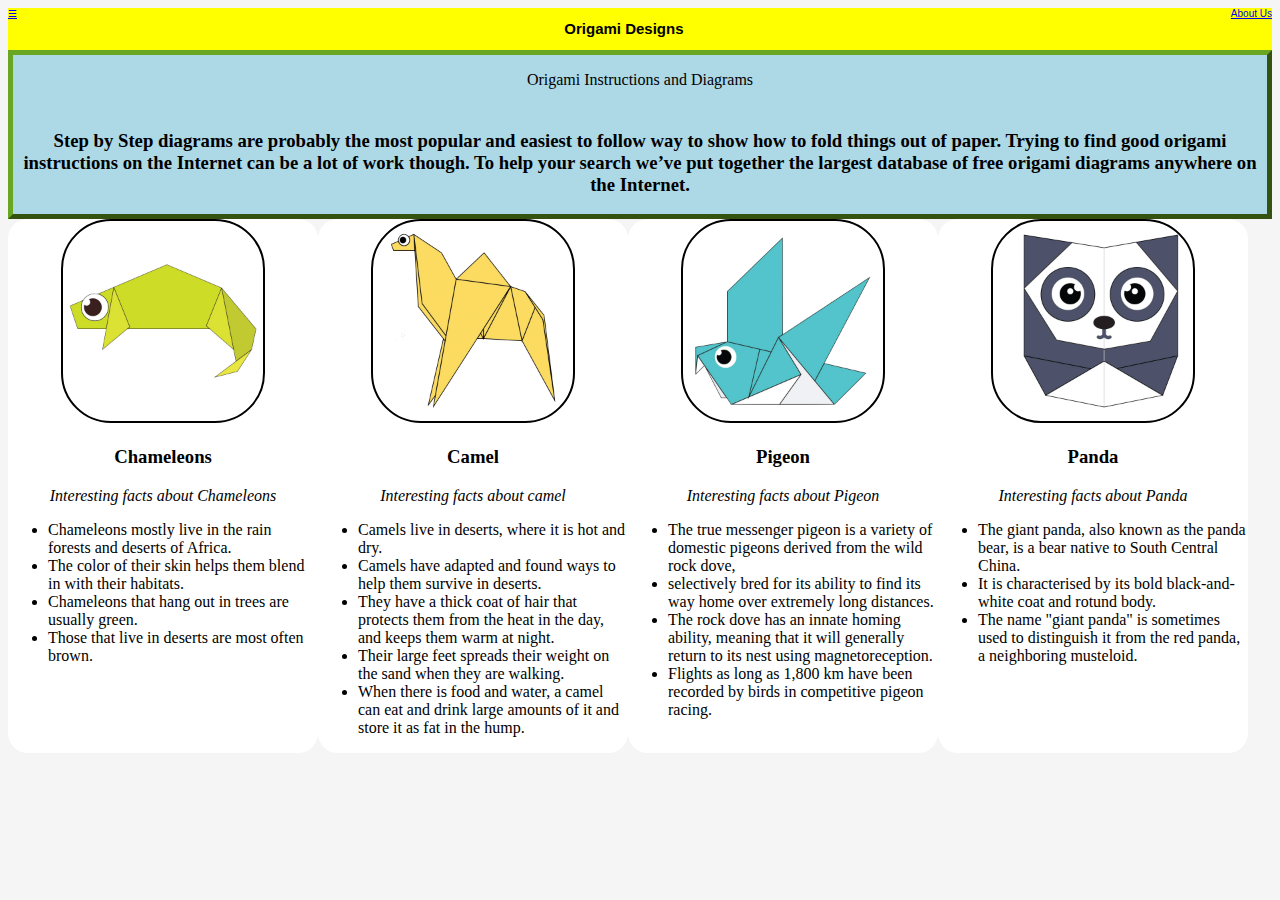
<file: index.html>
<!DOCTYPE html>
<html>
    <head>
        <title>
            Origami Designs
        </title>
        <link rel="stylesheet" type="text/css" href="styles.css">
        
    </head>
    <body>
    
      <div class = "menu" >
        <div ><a href ="#">☰</a> </div>
        <div> <h2> Origami Designs</h2> </div>
         <div><a href = "about.html">About Us</a> </div>
          
       </div>
    

    <!--div class ="bodyimg" >
        <img src="main2.jpg" height="200px" width="100%" -->
        <div class = "start">
        <p>
          Origami Instructions and Diagrams  
        </p>
        <h3><br>
        Step by Step diagrams are probably the most popular and easiest to follow way to show how to fold things out 
        of paper. Trying to find good origami instructions on the Internet can be a lot of work though. To help your 
        search we’ve put together the largest database of free origami diagrams anywhere on the Internet.
        </h3>
    </div>
    <!--/div-->
    

    <div class ="grid">
        <div class ="origami">

        <center>
        <a href = "http://origami.me/camel/">
        <img src = "chameleon.png"  width="200px" height="200px"> </a>
        <h3> Chameleons </h3>
        <p><i>Interesting facts about Chameleons</i></p>
        </center>
        <p>
        <ul>
            <li>Chameleons mostly live in the rain forests and deserts of Africa.  </li>
            <li>The color of their skin helps them blend in with their habitats.</li>
            <li>Chameleons that hang out in trees are usually green. </li>
            <li>Those that live in deserts are most often brown.</li>
        </ul>
        </p>
        </div>
    
     <div class ="origami">
      <center>
     <a href = "http://origami.me/camel/">
    <img src = "camel.png" width = "200px" height ="200px" > </a>
    <h3> Camel </h3>
    <p><i>Interesting facts about camel</i></p>
   </center>
   <p>
    <ul>
        <li>Camels live in deserts, where it is hot and dry.</li>
        <li> Camels have adapted and found ways to help them survive in deserts. </li>
        <li>They have a thick coat of hair that protects them from the heat in the day, and keeps them warm at night.</li>
        <li>Their large feet spreads their weight on the sand when they are walking.</li>
        <li>When there is food and water, a camel can eat and drink large amounts of it and store it as fat in the hump.</li>
    </ul>
    </p>
     </div>


     <div class ="origami">
     <center>
    <a href = "http://origami.me/pigeon/">
    <img src = "pigeon.png" width = "200px" height = "200px" > </a>
    <h3> Pigeon </h3>
    <p><i>Interesting facts about Pigeon</i></p>
   </center> 
   <p>
    <ul>
        <li>The true messenger pigeon is a variety of domestic pigeons derived from the wild rock dove,     </li>
        <li>  selectively bred for its ability to find its way home over extremely long distances.    </li>
        <li> The rock dove has an innate homing ability, meaning that it will generally return to its nest using magnetoreception.</li>
        <li>Flights as long as 1,800 km have been recorded by birds in competitive pigeon racing. </li>
   </ul>
</p>
</div>
       
 <div class = "origami"> 
 <center>   
<a href = "http://origami.me/panda/">
<img src = "panda.png"  width = "200px" height = "200px"> </a>
<h3> Panda </h3>
<p><i>Interesting facts about Panda</i></p>
</center> 
<p>
<ul>
    <li> The giant panda, also known as the panda bear, is a bear native to South Central China. </li>
    <li> It is characterised by its bold black-and-white coat and rotund body. </li>
    <li> The name "giant panda" is sometimes used to distinguish it from the red panda, a neighboring musteloid.</li>
</ul>
</p>
</div>  

</div>


</body>

</html>


<!--
● http://origami.me/camel/
● http://origami.me/chameleon/
● http://origami.me/pigeon/
● http://origami.me/teddy-bear/
● http://origami.me/panda/
● http://origami.me/flying-cicada/ -->
</file>
<file: styles.css>
.menu{
    display: flex;
    justify-content: space-between;
    background-color : yellow;
    font-size: 10px;
    font-family: sans-serif;
    font-weight: 400;
    color: black;
}



body{
    background-color:whitesmoke;
    
}

.start{

    border: 5px outset rgb(105, 167, 34);
    background-color: lightblue;    
    text-align: center;
}
.grid{
    display: flex;
    flex-wrap: wrap;
    font-family: sans-serif;
    
}
.grid img{
    border: 2px solid black;
    border-radius: 50px;
}
.origami {
    
    border-radius: 20px;
    background-color: white;
    
    width:310px;
    font-family: fantasy;
    
}
</file>
